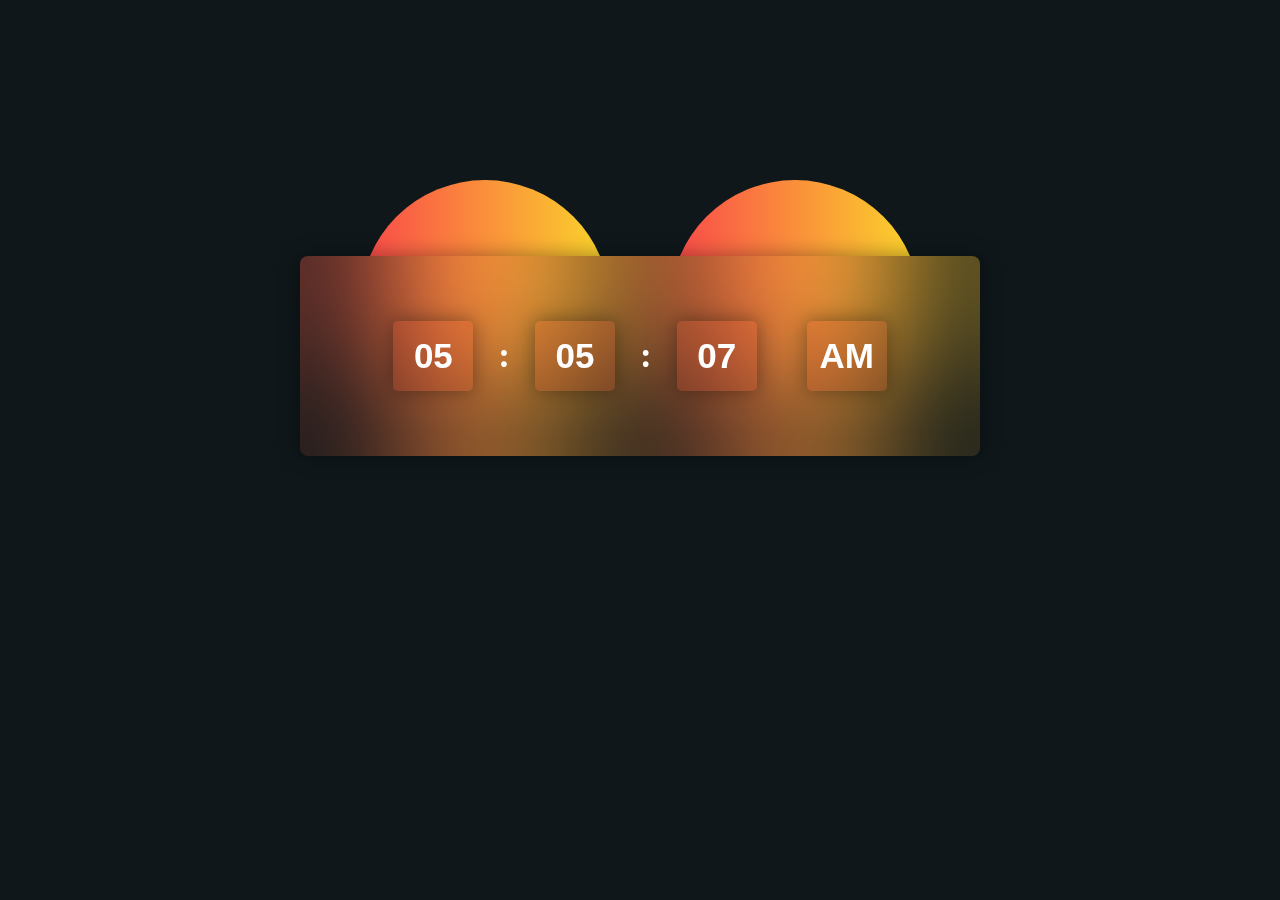
<file: index.html>
<!DOCTYPE html>
<html lang="en">
<head>
    <meta charset="UTF-8">
    <meta http-equiv="X-UA-Compatible" content="IE=edge">
    <meta name="viewport" content="width=device-width, initial-scale=1.0">
    <title>Digital Clock developed by Suraj Yadav</title>
    <link rel="stylesheet" href="clock.css">
</head>
<body>

    <div class="circle1"></div>
    <div class="circle2"></div>
    <div class="box">
        <div class="in-box" id="hours">12</div>
        <span class="option">:</span>
        <div class="in-box" id="minutes">05</div>
        <span class="option">:</span>
        <div class="in-box" id="seconds">45</div>
        <div class="in-box" id="ampm">AM</div>
    </div>
    <script src="clock.js"></script>
    
</body>
</html>
</file>
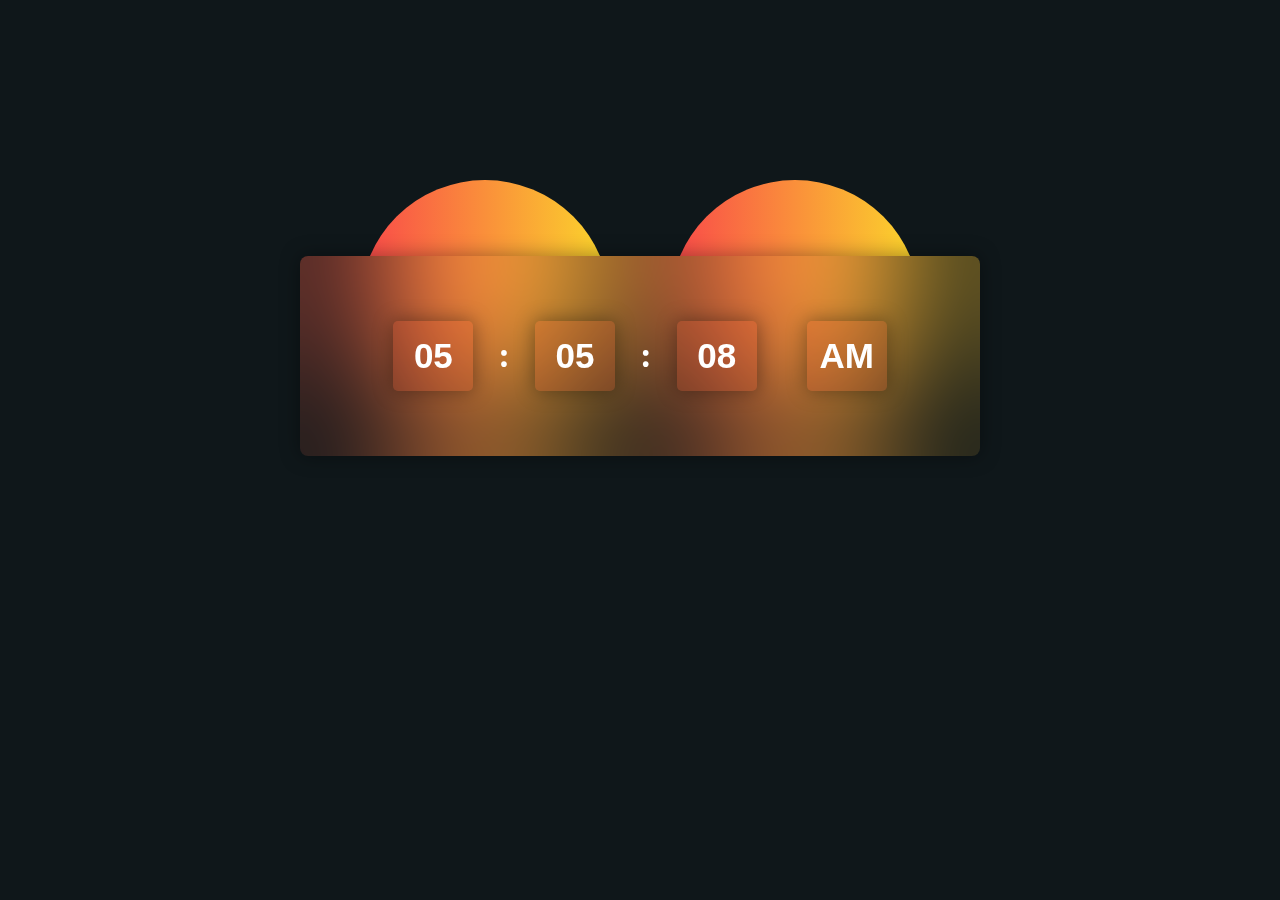
<file: clock.html>
<!DOCTYPE html>
<html lang="en">
<head>
    <meta charset="UTF-8">
    <meta http-equiv="X-UA-Compatible" content="IE=edge">
    <meta name="viewport" content="width=device-width, initial-scale=1.0">
    <title>Digital Clock developed by Suraj Yadav</title>
    <link rel="stylesheet" href="clock.css">
</head>
<body>

    <div class="circle1"></div>
    <div class="circle2"></div>
    <div class="box">
        <div class="in-box" id="hours">12</div>
        <span class="option">:</span>
        <div class="in-box" id="minutes">05</div>
        <span class="option">:</span>
        <div class="in-box" id="seconds">45</div>
        <div class="in-box" id="ampm">AM</div>
    </div>
    <script src="clock.js"></script>
    
</body>
</html>
</file>
<file: clock.css>
*{
    padding: 0;
    margin: 0;

}
body{
    background-color: rgb(15,23,26);
    color: white;
    display: flex;
    justify-content: center;
    align-items: center;
    width: 100%;
    height: 100%;

}
.circle1{
    position: absolute;
    top: 20vh;
    left: 40vh;
    width: 250px;
    height: 250px;
    border-radius: 50%;
    background-image:linear-gradient(to left,#fbd72b,#f9484a) ;
    animation: circle1 7s infinite;
}

@keyframes circle1{
    0%{
        top: 20vh;
        left: 40vh;

    }
    50%{
        top: 50vh;
        left: 40vh;

    }
    100%{
        top: 20vh;
        left: 40vh;
    }
}
.circle2{
    position: absolute;
    top: 20vh;
    right: 40vh;
    width: 250px;
    height: 250px;
    border-radius: 50%;
    background-image:linear-gradient(to left,#fbd72b,#f9484a) ;
    animation: circle2 7s infinite;
    animation-delay: 3s;
}
@keyframes circle2{
    0%{
        top: 10vh;
        

    }
    50%{
        top: 40vh;


    }
    100%{
        top: 10vh;
    }
}

.box{
    width: 50%;
    backdrop-filter: blur(70px);
    box-shadow: 0 0 19px 1px rgba(0 0 0 / 35%);
    margin-top: 20%;
    padding: 20px;
    border-radius: 8px;
    display: flex;
    justify-content: center;
    /* justify-content: center; */
    align-items: center;

}

.in-box{
    backdrop-filter: blur(13px);
    box-shadow: 0 0 19px 1px rgba(0 0 0 / 35%);
    background-color: #ef563432;
    width: 50px;
    height: 40px;
    display: flex;
    justify-content: center;
    align-items: center;
    font-family: sans-serif;
    font-size: 35px;
    font-weight: bold;
    margin: 45px 25px;
    padding: 15px;
    border-radius: 5px;
}
.option{
    font-size: 35px;
    font-weight: bold;
}
</file>
